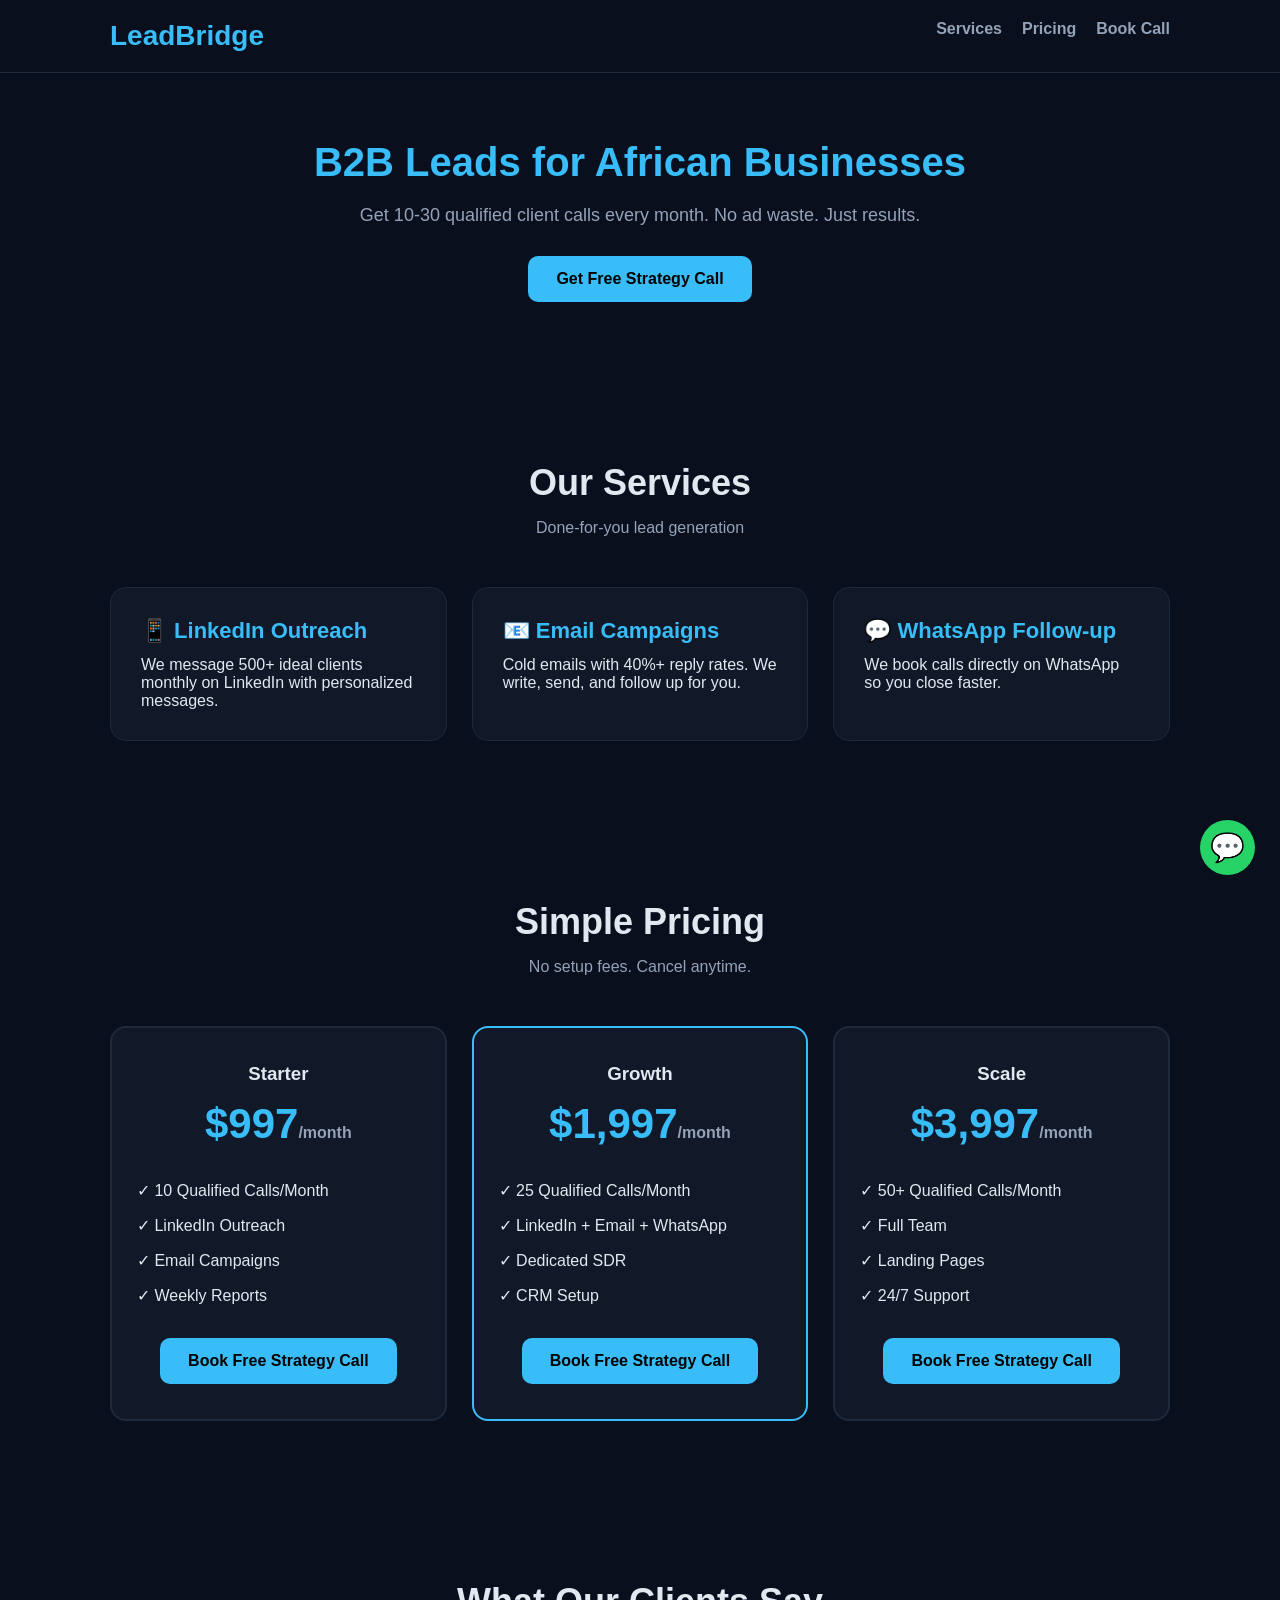
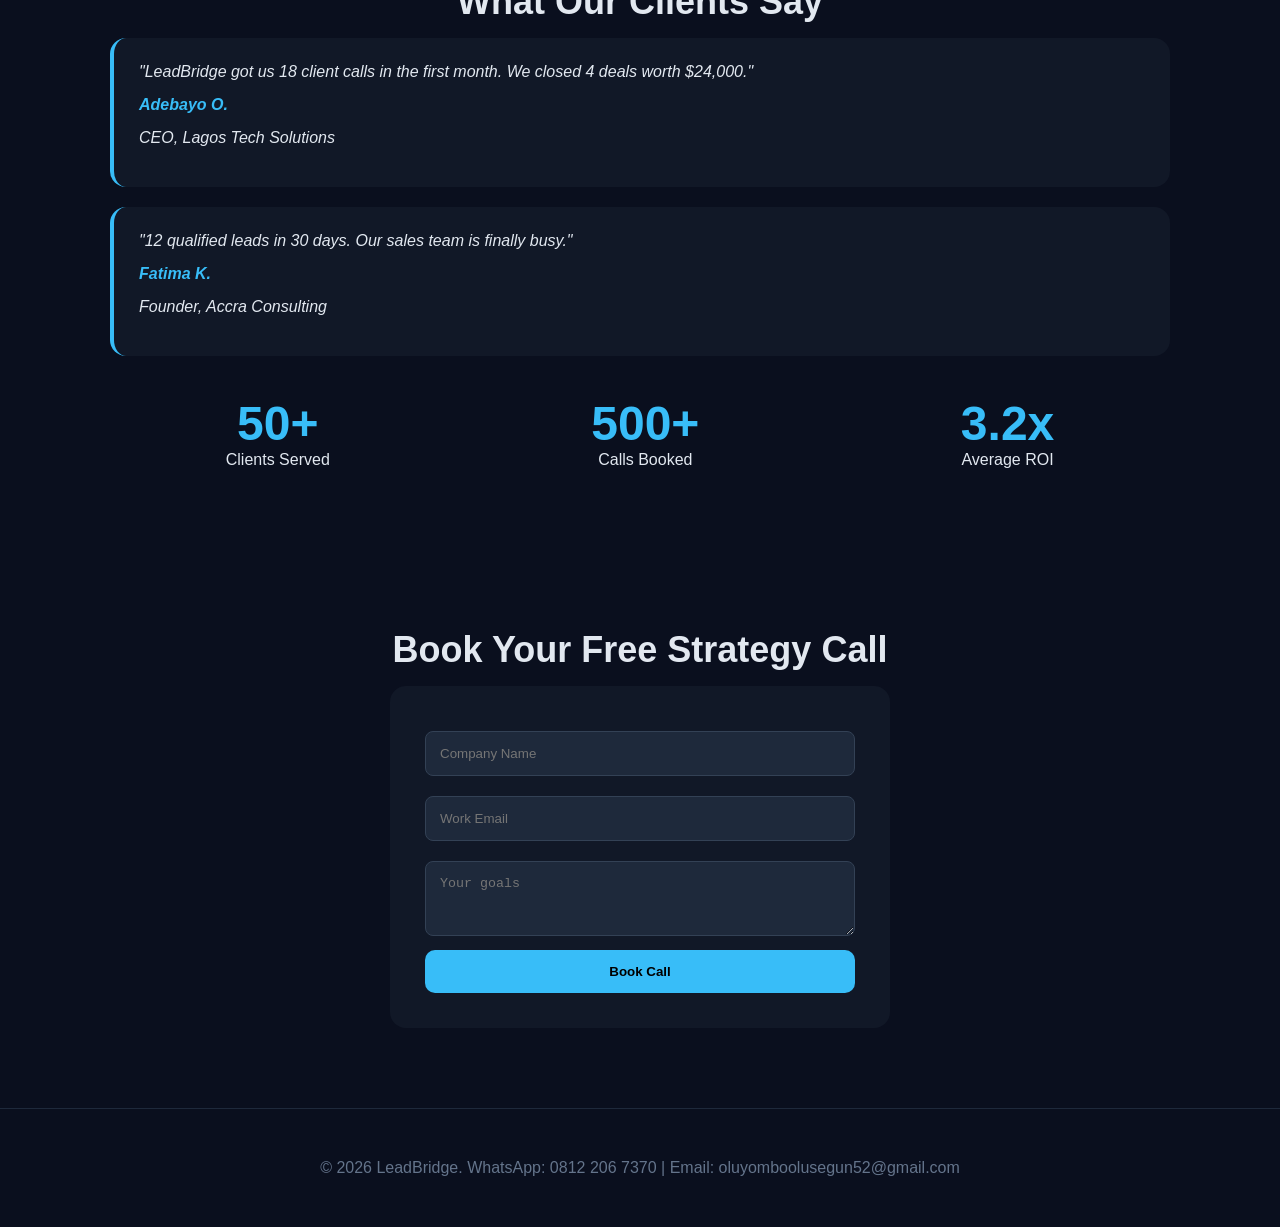
<file: index.html>
<!DOCTYPE html>
<html lang="en">
<head>
<meta charset="UTF-8">
<meta name="viewport" content="width=device-width, initial-scale=1.0">
<title>LeadBridge - B2B Lead Generation Agency</title>
<style>
* {margin: 0; padding: 0; box-sizing: border-box;}
body {font-family: 'Segoe UI', sans-serif; background: #0a0f1e; color: #e2e8f0;}
.container {max-width: 1100px; margin: 0 auto; padding: 0 20px;}
header {position: fixed; top: 0; width: 100%; background: #0a0f1e; padding: 20px; border-bottom: 1px solid #1e293b; z-index: 100;}
.logo {font-size: 28px; font-weight: 900; color: #38bdf8;}
.nav {float: right; display: flex; gap: 20px;}
.nav a {color: #94a3b8; text-decoration: none; font-weight: 600;}
.btn {background: #38bdf8; color: #000; padding: 14px 28px; border-radius: 10px; text-decoration: none; font-weight: 800; display: inline-block; border: none;}
.btn:hover {background: #0ea5e9;}
.hero {padding: 140px 20px 80px; text-align: center;}
.hero h1 {font-size: 40px; color: #38bdf8; margin-bottom: 20px;}
.hero p {font-size: 18px; color: #94a3b8; max-width: 600px; margin: 0 auto 30px;}
section {padding: 80px 20px;}
.section-title {font-size: 36px; text-align: center; margin-bottom: 15px;}
.section-subtitle {text-align: center; color: #94a3b8; margin-bottom: 50px;}
.grid {display: grid; grid-template-columns: repeat(auto-fit, minmax(300px, 1fr)); gap: 25px;}
.card {background: #111827; padding: 30px; border-radius: 16px; border: 1px solid #1e293b;}
.card h3 {font-size: 22px; margin-bottom: 12px; color: #38bdf8;}
.pricing {display: grid; grid-template-columns: repeat(auto-fit, minmax(280px, 1fr)); gap: 25px;}
.price-card {background: #111827; padding: 35px 25px; border-radius: 16px; border: 2px solid #1e293b; text-align: center;}
.price-card.featured {border-color: #38bdf8;}
.price {font-size: 42px; font-weight: 900; color: #38bdf8; margin: 15px 0;}
.price span {font-size: 16px; color: #94a3b8;}
.price-card ul {list-style: none; margin: 25px 0; text-align: left;}
.price-card li {padding: 8px 0;}
.testimonial {background: #111827; padding: 25px; border-radius: 16px; border-left: 4px solid #38bdf8; margin-bottom: 20px;}
.testimonial p {font-style: italic; margin-bottom: 15px;}
.testimonial-author {font-weight: 700; color: #38bdf8;}
.stats {display: flex; justify-content: space-around; flex-wrap: wrap; gap: 30px; text-align: center; margin-top: 40px;}
.stats h2 {font-size: 48px; color: #38bdf8;}
.form-box {max-width: 500px; margin: 0 auto; background: #111827; padding: 35px; border-radius: 16px;}
input, textarea {width: 100%; padding: 14px; margin: 10px 0; background: #1e293b; border: 1px solid #334155; border-radius: 8px; color: #e2e8f0;}
#thankyou {display: none; text-align: center; padding: 100px 20px;}
#thankyou h2 {font-size: 40px; color: #38bdf8;}
.whatsapp-float {position: fixed; bottom: 25px; right: 25px; background: #25D366; width: 55px; height: 55px; border-radius: 50%; display: flex; align-items: center; justify-content: center; font-size: 28px; color: white; text-decoration: none; z-index: 999;}
footer {padding: 50px 20px; border-top: 1px solid #1e293b; text-align: center; color: #64748b;}
</style>
</head>
<body>

<header>
  <div class="container">
    <span class="logo">LeadBridge</span>
    <nav class="nav">
      <a href="#services">Services</a>
      <a href="#pricing">Pricing</a>
      <a href="#contact">Book Call</a>
    </nav>
  </div>
</header>

<section class="hero">
  <h1>B2B Leads for African Businesses</h1>
  <p>Get 10-30 qualified client calls every month. No ad waste. Just results.</p>
  <a href="https://wa.me/2348122067370?text=Hi%20LeadBridge%20I%20want%20a%20free%20strategy%20call" class="btn">Get Free Strategy Call</a>
</section>

<section id="services">
  <div class="container">
    <h2 class="section-title">Our Services</h2>
    <p class="section-subtitle">Done-for-you lead generation</p>
    <div class="grid">
      <div class="card"><h3>📱 LinkedIn Outreach</h3><p>We message 500+ ideal clients monthly on LinkedIn with personalized messages.</p></div>
      <div class="card"><h3>📧 Email Campaigns</h3><p>Cold emails with 40%+ reply rates. We write, send, and follow up for you.</p></div>
      <div class="card"><h3>💬 WhatsApp Follow-up</h3><p>We book calls directly on WhatsApp so you close faster.</p></div>
    </div>
  </div>
</section>

<section id="pricing">
  <div class="container">
    <h2 class="section-title">Simple Pricing</h2>
    <p class="section-subtitle">No setup fees. Cancel anytime.</p>
    <div class="pricing">
      <div class="price-card">
        <h3>Starter</h3>
        <div class="price">$997<span>/month</span></div>
        <ul><li>✓ 10 Qualified Calls/Month</li><li>✓ LinkedIn Outreach</li><li>✓ Email Campaigns</li><li>✓ Weekly Reports</li></ul>
        <a href="https://calendly.com/oluyomboolusegun52/30min" 
        target="_blank" 
        class="btn btn-primary">
        Book Free Strategy Call
      </a>
      </div>
      <div class="price-card featured">
        <h3>Growth</h3>
        <div class="price">$1,997<span>/month</span></div>
        <ul><li>✓ 25 Qualified Calls/Month</li><li>✓ LinkedIn + Email + WhatsApp</li><li>✓ Dedicated SDR</li><li>✓ CRM Setup</li></ul>
        <a href="https://calendly.com/oluyomboolusegun52/30min"
   target="_blank"
   class="btn btn-primary">
Book Free Strategy Call
        </a>
      </div>
      <div class="price-card">
        <h3>Scale</h3>
        <div class="price">$3,997<span>/month</span></div>
        <ul><li>✓ 50+ Qualified Calls/Month</li><li>✓ Full Team</li><li>✓ Landing Pages</li><li>✓ 24/7 Support</li></ul>
        <a href="https://calendly.com/oluyomboolusegun52/30min"
   target="_blank"
   class="btn btn-primary">
Book Free Strategy Call
        </a>
      </div>
    </div>
  </div>
</section>

<section id="testimonials">
  <div class="container">
    <h2 class="section-title">What Our Clients Say</h2>
    <div class="testimonial">
      <p>"LeadBridge got us 18 client calls in the first month. We closed 4 deals worth $24,000."</p>
      <p class="testimonial-author">Adebayo O.</p><p>CEO, Lagos Tech Solutions</p>
    </div>
    <div class="testimonial">
      <p>"12 qualified leads in 30 days. Our sales team is finally busy."</p>
      <p class="testimonial-author">Fatima K.</p><p>Founder, Accra Consulting</p>
    </div>
    <div class="stats">
      <div><h2>50+</h2><p>Clients Served</p></div>
      <div><h2>500+</h2><p>Calls Booked</p></div>
      <div><h2>3.2x</h2><p>Average ROI</p></div>
    </div>
  </div>
</section>

<section id="contact">
  <div class="container">
    <h2 class="section-title">Book Your Free Strategy Call</h2>
    <div class="form-box">
      <form id="leadForm">
        <input type="text" id="company" placeholder="Company Name" required>
        <input type="email" id="email" placeholder="Work Email" required>
        <textarea id="message" placeholder="Your goals" rows="3"></textarea>
        <button type="submit" class="btn" style="width:100%;">Book Call</button>
      </form>
    </div>
  </div>
</section>

<section id="thankyou">
  <h2>🎉 Thank You!</h2>
  <p>We've received your request. We'll reach out within 24 hours.</p>
  <a href="#" onclick="document.getElementById('thankyou').style.display='none'; document.getElementById('contact').style.display='block';" class="btn">Back to Home</a>
</section>

<footer>
  <p>© 2026 LeadBridge. WhatsApp: 0812 206 7370 | Email: oluyomboolusegun52@gmail.com</p>
</footer>

<a href="https://wa.me/2348122067370" class="whatsapp-float" target="_blank">💬</a>

<script>
document.getElementById('leadForm').addEventListener('submit', async function(e) {
  e.preventDefault();
  await fetch('https://formspree.io/f/mbgjrvpr', {method: 'POST', headers: {'Content-Type': 'application/json'}, body: JSON.stringify({company: company.value, email: email.value, message: message.value})});
  document.getElementById('contact').style.display = 'none';
  document.getElementById('thankyou').style.display = 'block';
  window.scrollTo(0, 0);
});
</script>
</body>
</html>
</file>
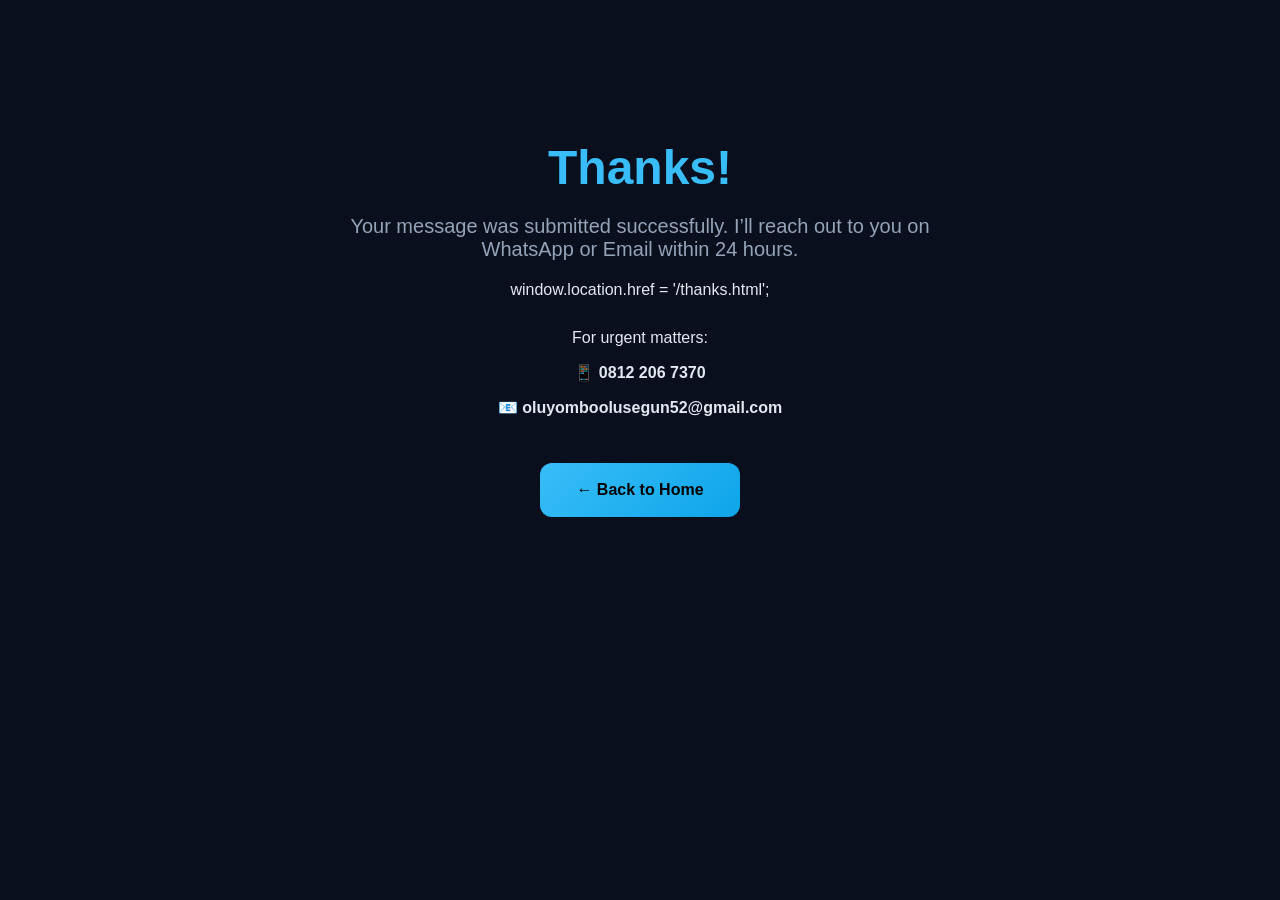
<file: thanks.html>
<!DOCTYPE html>
<html lang="en">
<head>
<meta charset="UTF-8">
<meta name="viewport" content="width=device-width, initial-scale=1.0">
<title>Thank You - LeadBridge</title>
<style>
body{background:#0a0f1e;color:#e2e8f0;font-family:'Segoe UI',Arial,sans-serif;text-align:center;padding:100px 20px}
.container{max-width:600px;margin:auto}
h1{font-size:48px;color:#38bdf8;margin-bottom:20px}
.btn{background:linear-gradient(135deg,#38bdf8,#0ea5e9);color:#000;padding:18px 36px;border-radius:12px;text-decoration:none;font-weight:800;display:inline-block;margin-top:30px}
</style>
</head>
<body>
  <div class="container">
    <h1>Thanks!</h1>
    <p style="font-size:20px;color:#94a3b8">Your message was submitted successfully. 
    I’ll reach out to you on WhatsApp or Email within 24 hours.</p>
    window.location.href = '/thanks.html';
    <p style="margin-top:30px">For urgent matters:</p>
    <p>📱 <b>0812 206 7370</b></p>
    <p>📧 <b>oluyomboolusegun52@gmail.com</b></p>
    
    <a href="/" class="btn">← Back to Home</a>
  </div>
</body>
</html>
</file>
